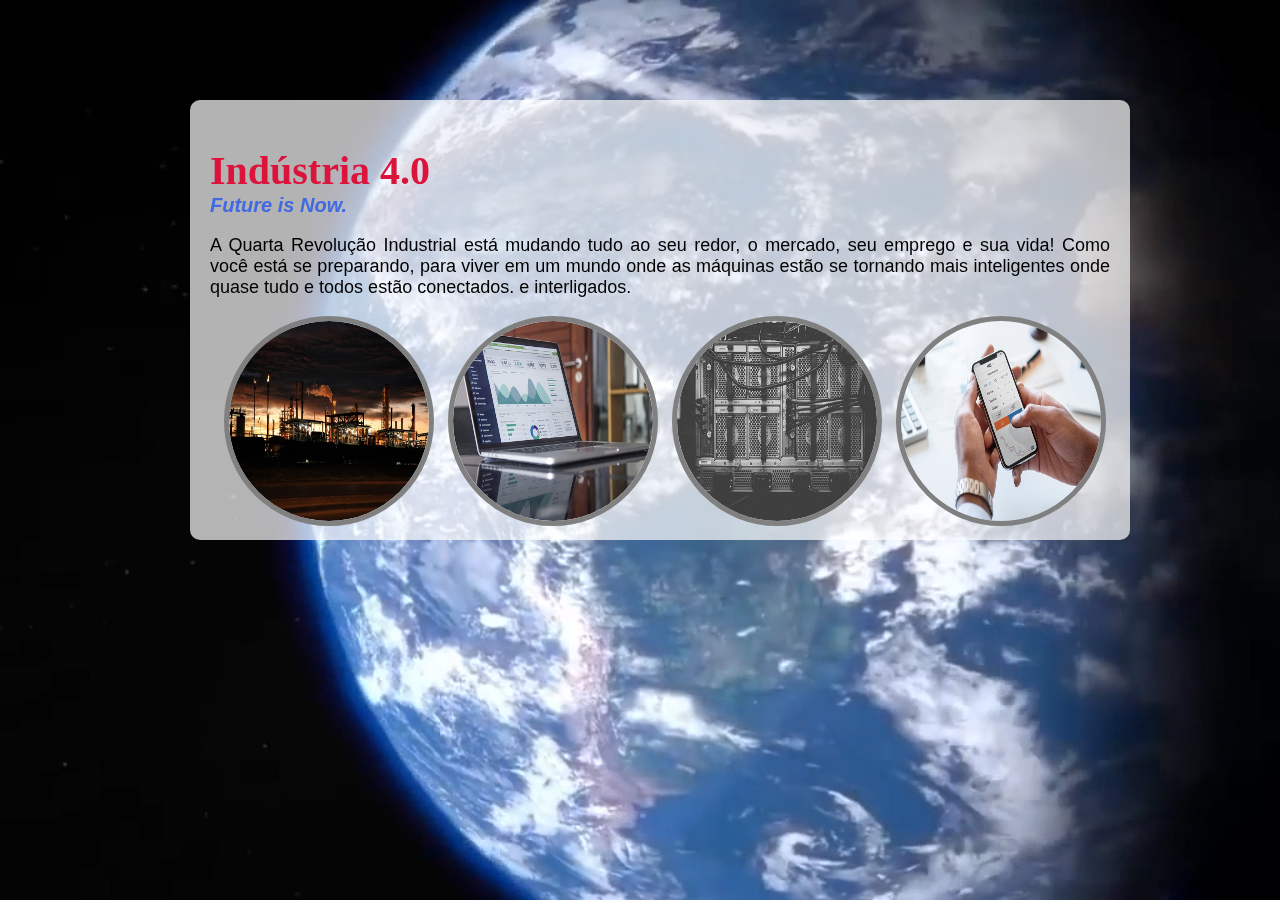
<file: index.html>
<html lang="pt-br">

<head>
    <title>Indústria 4.0 | New World</title>

    <meta charset="UTF-8">

    <link rel="stylesheet" href="css/estilo.css" />

</head>

<body>

    <video muted autoplay loop class="bgVideo">
        <source src="videos/video.mp4" type="video/mp4">
    </video>

    <div class="divisao">

        <h1>Indústria 4.0 </h1>
        <h2>Future is Now.</h2>

        <p>
            A Quarta Revolução Industrial está mudando tudo ao seu redor, o mercado, seu emprego e sua vida! Como você está se preparando, para viver em um mundo onde as máquinas estão se tornando mais inteligentes onde quase tudo e todos estão conectados. e interligados.
        </p>

        <div class="box box1 efeito1">
            <a href="pages/introducao.html">
                <img src="images/1.jpg" alt="Iot" />
                <div>Automação</div>
            </a>
        </div>

        <div class="box box2 efeito2">
            <a href="#">
                <img src="images/7.jpg" />
                <div>BigData</div>
            </a>
        </div>

        <div class="box box3 efeito3">
            <a href="#">
                <img src="images/3.jpg" />
                <div>Segurança</div>
            </a>
        </div>

        <div class="box box4 efeito4">
            <a href="#">
                <img src="images/4.jpg" />
                <div>Devices</div>
            </a>
        </div>



    </div>

</body>

</html>
</file>
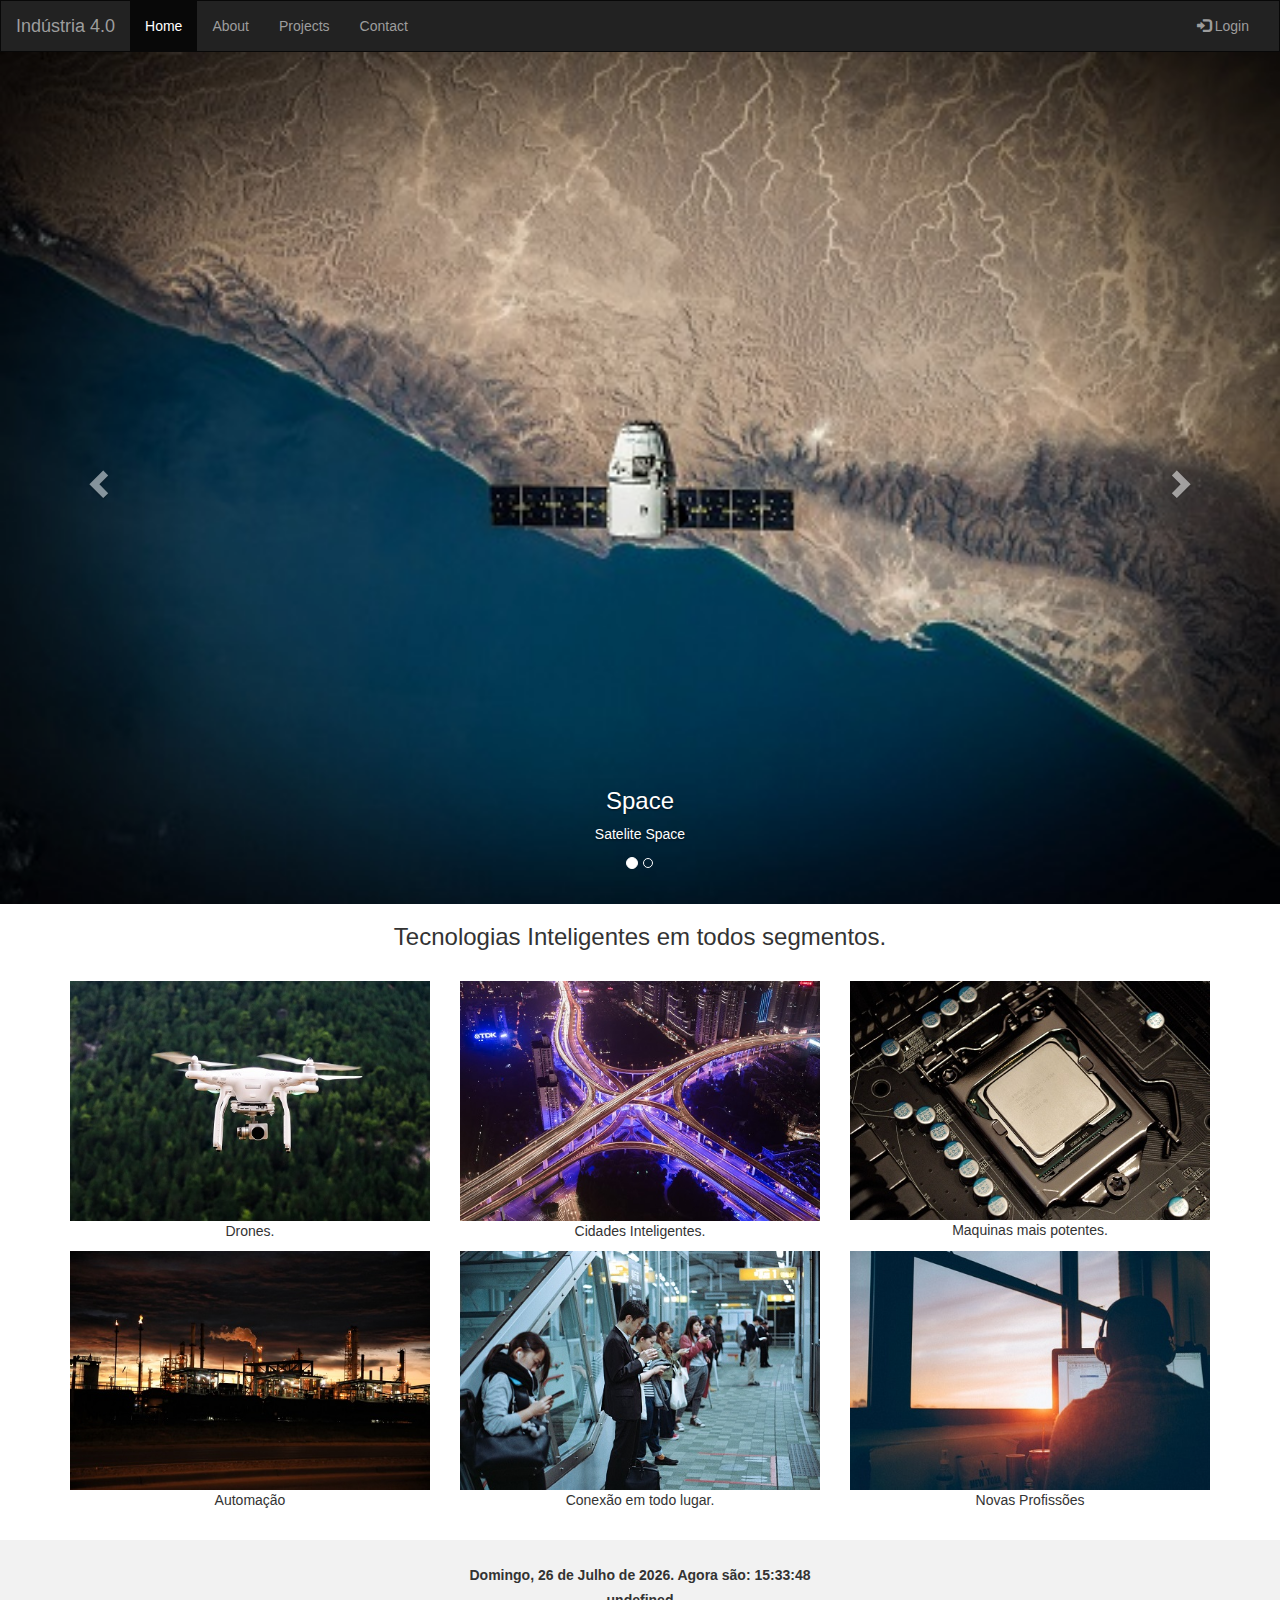
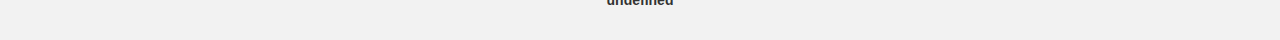
<file: pages/introducao.html>
<!DOCTYPE html>
<html lang="en">

<head>
    <title>Indústria 4.0</title>
    <meta charset="utf-8">
    <meta name="viewport" content="width=device-width, initial-scale=1">
    <link rel="stylesheet" href="https://maxcdn.bootstrapcdn.com/bootstrap/3.3.7/css/bootstrap.min.css">
    <script src="https://ajax.googleapis.com/ajax/libs/jquery/3.3.1/jquery.min.js"></script>
    <script src="https://maxcdn.bootstrapcdn.com/bootstrap/3.3.7/js/bootstrap.min.js"></script>
    <script src="../js/comandos.js"></script>
    <style>
        /* Remove the navbar's default margin-bottom and rounded borders */
        
        .navbar {
            margin-bottom: 0;
            border-radius: 0;
        }
        /* Add a gray background color and some padding to the footer */
        
        footer {
            background-color: #f2f2f2;
            padding: 25px;
        }
        
        .carousel-inner img {
            width: 100%;
            /* Set width to 100% */
            margin: auto;
            min-height: 200px;
        }
        /* Hide the carousel text when the screen is less than 600 pixels wide */
        
        @media (max-width: 600px) {
            .carousel-caption {
                display: none;
            }
        }
    </style>
</head>

<body onload="Tempo();fraseDia();">

    <nav class="navbar navbar-inverse">
        <div class="container-fluid">
            <div class="navbar-header">
                <button type="button" class="navbar-toggle" data-toggle="collapse" data-target="#myNavbar">
        <span class="icon-bar"></span>
        <span class="icon-bar"></span>
        <span class="icon-bar"></span>                        
      </button>
                <a class="navbar-brand" href="../index.html">Indústria 4.0</a>
            </div>
            <div class="collapse navbar-collapse" id="myNavbar">
                <ul class="nav navbar-nav">
                    <li class="active"><a href="#">Home</a></li>
                    <li><a href="#">About</a></li>
                    <li><a href="#">Projects</a></li>
                    <li><a href="#">Contact</a></li>
                </ul>
                <ul class="nav navbar-nav navbar-right">
                    <li><a href="#"><span class="glyphicon glyphicon-log-in"></span> Login</a></li>
                </ul>
            </div>
        </div>
    </nav>

    <div id="myCarousel" class="carousel slide" data-ride="carousel">
        <!-- Indicators -->
        <ol class="carousel-indicators">
            <li data-target="#myCarousel" data-slide-to="0" class="active"></li>
            <li data-target="#myCarousel" data-slide-to="1"></li>
        </ol>

        <!-- Wrapper for slides -->
        <div class="carousel-inner" role="listbox">
            <div class="item active">
                <img src="../images/12.jpg" style="width:100%" alt="Image">
                <div class="carousel-caption">
                    <h3>Space</h3>
                    <p>Satelite Space</p>
                </div>
            </div>

            <div class="item">
                <img src="../images/14.jpg" alt="Image">
                <div class="carousel-caption">
                    <h3>Iot</h3>
                    <p>Internet das coisas</p>
                </div>
            </div>

            <div class="item">
                <img src="../images/10.jpg" alt="Image">
                <div class="carousel-caption">
                    <h3>Devices</h3>
                    <p>Many Devices connect</p>
                </div>
            </div>
        </div>

        <!-- Left and right controls -->
        <a class="left carousel-control" href="#myCarousel" role="button" data-slide="prev">
            <span class="glyphicon glyphicon-chevron-left" aria-hidden="true"></span>
            <span class="sr-only">Previous</span>
        </a>
        <a class="right carousel-control" href="#myCarousel" role="button" data-slide="next">
            <span class="glyphicon glyphicon-chevron-right" aria-hidden="true"></span>
            <span class="sr-only">Next</span>
        </a>
    </div>

    <div class="container text-center">
        <h3>Tecnologias Inteligentes em todos segmentos.</h3><br>

        <div class="row">
            <div class="col-sm-4">
                <a href="#">
                    <img src="../images/11.jpg" class="img-responsive" style="width:100%" alt="Image">
                </a>
                <p>Drones.</p>
            </div>

            <div class="col-sm-4">
                <img src="../images/13.jpg" class="img-responsive" style="width:100%" alt="Image">
                <p>Cidades Inteligentes.</p>
            </div>

            <div class="col-sm-4">
                <img src="../images/5.jpg" class="img-responsive" style="width:100%" alt="Image">
                <p>Maquinas mais potentes.</p>
            </div>
        </div>

        <div class="row">
            <div class="col-sm-4">
                <img src="../images/1.jpg" class="img-responsive" style="width:100%" alt="Image">
                <p>Automação</p>
            </div>

            <div class="col-sm-4">
                <img src="../images/9.jpg" class="img-responsive" style="width:100%" alt="Image">
                <p>Conexão em todo lugar.</p>
            </div>

            <div class="col-sm-4">
                <img src="../images/2.jpg" class="img-responsive" style="width:100%" alt="Image">
                <p>Novas Profissões</p>
            </div>
        </div>
    </div><br>

    <footer class="container-fluid text-center">
        <label id="hora">Hora</label><br/>
        <label id="message">Texto mensagem:</label>
    </footer>

</body>

</html>
</file>
<file: css/estilo.css>
@charset "UTF-8";
body,
html {
    margin: 0;
    padding: 0;
    width: 100%;
    height: 100%;
    font-family: sans-serif;
    font-size: 22px;
}

video.bgVideo {
    position: fixed;
    min-width: 100%;
    min-height: 100%;
    width: auto;
    height: auto;
}

div.divisao {
    padding: 20px;
    background: rgba(255, 255, 255, 0.7);
    position: absolute;
    top: 100px;
    left: calc((100% - 900px)/2);
    width: 900px;
    height: 400px;
    border-radius: 10px;
}

div.divisao h1 {
    font-family: Verdana, serif;
    font-size: 40px;
    color: crimson;
}

div.divisao h2 {
    font-size: 20px;
    font-style: italic;
    margin-top: -3%;
    color: royalblue;
}

div.divisao p {
    text-align: justify;
    font-size: 18px;
}

div.divisao div.box {
    width: 200px;
    height: 200px;
    border: 5px solid gray;
    overflow: hidden;
    position: relative;
    float: left;
    margin-left: 14px;
    border-radius: 105px;
    cursor: pointer;
}

div.divisao div.box img,
div {
    border-radius: 105px;
    overflow: hidden;
    width: 200px;
    height: 200px;
}

div.divisao div.box1 div {
    padding-top: 130px;
    text-align: center;
    color: white;
    position: absolute;
    top: 0;
}

div.divisao div.box2 div {
    padding-top: 130px;
    text-align: center;
    color: white;
    position: absolute;
    top: 0;
}

div.divisao div.box3 div {
    padding-top: 130px;
    text-align: center;
    color: white;
    position: absolute;
    top: 0;
}

div.divisao div.box4 div {
    padding-top: 130px;
    text-align: center;
    color: white;
    position: absolute;
    top: 0;
}

div.divisao div.efeito1 div {
    color: white;
    opacity: 0;
    transition: opacity 2s;
}

div.divisao div.efeito1 div:hover {
    opacity: 1;
}

div.divisao div.efeito2 div {
    color: red;
    opacity: 0;
    transition: opacity 2s;
}

div.divisao div.efeito2 div:hover {
    opacity: 1;
}

div.divisao div.efeito3 div {
    color: white;
    opacity: 0;
    transition: opacity 2s;
}

div.divisao div.efeito3 div:hover {
    opacity: 1;
}

div.divisao div.efeito4 div {
    color: red;
    opacity: 0;
    transition: opacity 2s;
}

div.divisao div.efeito4 div:hover {
    opacity: 1;
}
</file>
